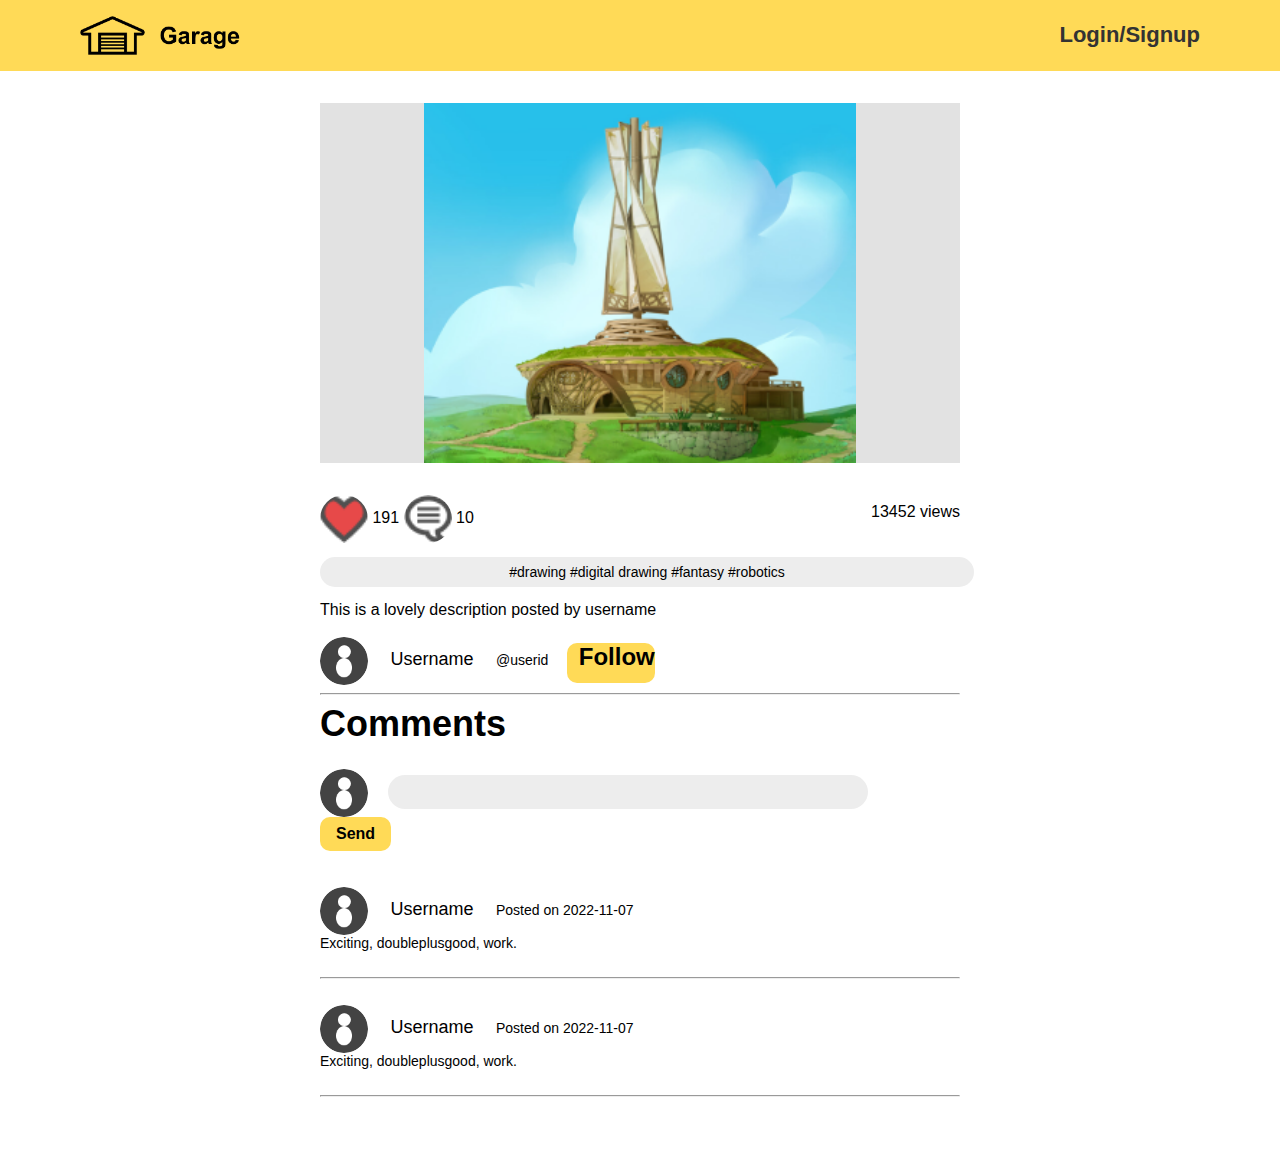
<file: detail.html>
<html>
    <head>
        <title>Header</title>
        <link rel="stylesheet" href="css/css.css">
    </head>

    <body>
        <!-- resource: https://www.w3schools.com/howto/howto_js_topnav.asp -->
        <section class="navbar">
            <a class="logo" href="index.html"><img src="img/logo.png"></a>

            <!-- if didn't sign in -->
            <a class="active" href="login.html" ><b>Login/Signup</b></a>

            <!-- if sign in -->
            <!-- <a class="active"href="profile.html"><img src="img/icon.png"></a> -->
            <!-- <a class="active" href="upload-image.html"><img src="img/new_post.png"></a> -->
        </section>

        <section class="detail">
            <section class="picture">
                <img src="img/example-image2.png">
            </section>
            <section class="description">
                <img src="img/liked.png">
                <label>191</label>
                <img src="img/comment.png">
                <label>10</label>
                <label class="view">13452 views</label>
                <section class="tags">
                    <p>#drawing #digital drawing #fantasy #robotics</p>
                </section>
                <p>This is a lovely description posted by username</p>
                <br><img src="img/icon.png">
                <label class="username"><a href="user-profile.html">Username</a></label>
                <label class="userid"> @userid</label>
                <button class ="selected" type="follow" value="follow"><strong>Follow</strong></button>
            </section>
            <hr>
            <section class="user-comments">
                <h1>Comments</h1>
                <section class="my-comment">
                    <img src="img/icon.png">
                    <input type="comments" placeholder="">
                    <button class ="selected" type="send" value="send"><strong>Send</strong></button>
                </section><br><br>
                <section class="all-comment">
                    <img src="img/icon.png">
                    <label class="username"><a href="user-profile.html">Username</a></label>
                    <label class="date"> Posted on 2022-11-07</label>
                    <p>Exciting, doubleplusgood, work.</p>
                    <br><hr><br>
                    <img src="img/icon.png">
                    <label class="username"><a href="user-profile.html">Username</a></label>
                    <label class="date"> Posted on 2022-11-07</label>
                    <p>Exciting, doubleplusgood, work.</p>
                    <br><hr><br>
                </section>
            </section>
        </section>
    </body>
</html>
</file>
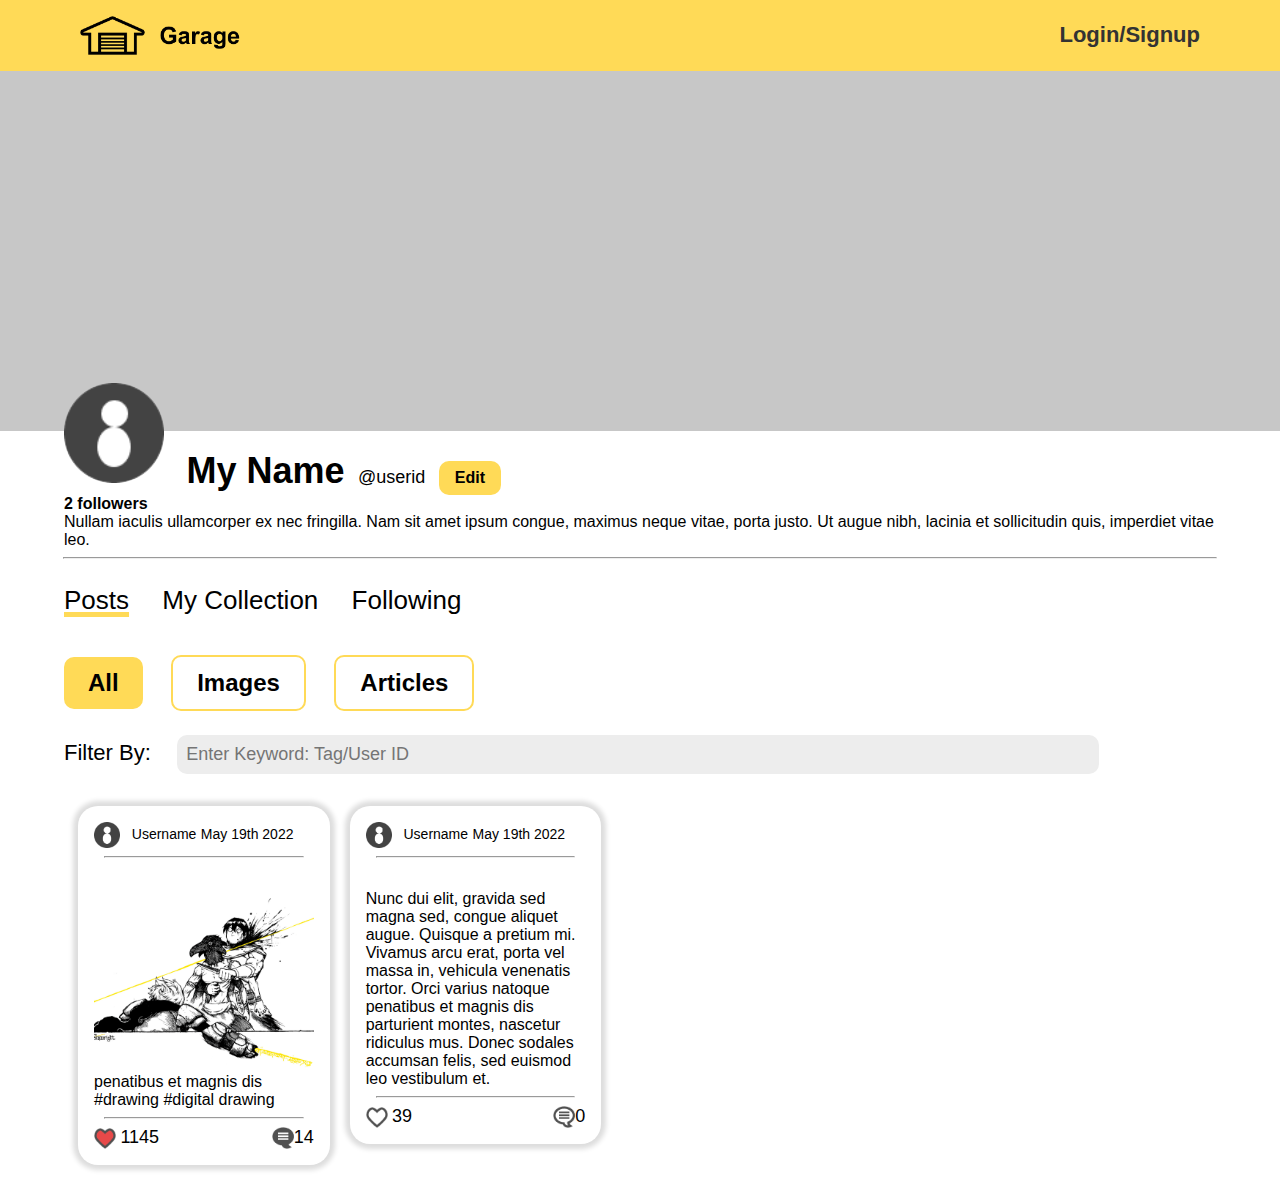
<file: profile.html>
<html>
    <head>
        <title>Header</title>
        <link rel="stylesheet" href="css/css.css">
    </head>

    <body>
        <!-- resource: https://www.w3schools.com/howto/howto_js_topnav.asp -->
        <section class="navbar">
            <a class="logo" href="index.html"><img src="img/logo.png"></a>

            <!-- if didn't sign in -->
            <a class="active" href="login.html" ><b>Login/Signup</b></a>

            <!-- if sign in -->
            <!-- <a class="active"href="profile.html"><img src="img/icon.png"></a> -->
            <!-- <a class="active" href="upload-image.html"><img src="img/new_post.png"></a> -->
        </section>

        <section class="profile">
            <section class="banner">
                <!-- img or grey background-->
                <img src="img/banner.png">
            </section>
            <section class="bio">
                <img src="img/icon.png">
                <label class="username"><strong>My Name</strong></label>
                <label class="userid">@userid</label>
                <button class ="selected" type="edit" value="edit"><strong>Edit</strong></button>
                <p class="follower"><strong>2 followers</strong></p>
                <p>Nullam iaculis ullamcorper ex nec fringilla. Nam sit amet ipsum congue, maximus neque vitae, porta justo. Ut augue nibh, lacinia et sollicitudin quis, imperdiet vitae leo. </p>
            </section>
            <hr>
            <section class="post">
                <section class="sub-nav">
                    <a class="select-page">Posts</a>
                    <a class="">My Collection</a>
                    <a class="">Following</a>
                </section>
                <section class="sub-button">
                    <button href="" class ="selected" type="button"><strong>All</strong></button>
                    <button href="" class ="unselected" type="button"><strong>Images</strong></button>
                    <button href="" class ="unselected" type="button"><strong>Articles</strong></button>
                </section>
                <section class="search">
                    <label>Filter By:</label>
                    <input type="search-bar" placeholder="Enter Keyword: Tag/User ID">
                </section>
            </section>
            <section class="all">
                <!-- reference: https://www.w3schools.com/css/tryit.asp?filename=trycss3_flexbox_image_gallery -->
                <div class="row">
                    <div class="column">
                        <div class="post-image">
                            <div class="user" href="detail.html">
                                <img src="img/icon.png">
                                <label class="username"><a href="user-profile.html">Username</a></label>
                                <label class="date"> May 19th 2022</label>
                                <hr>
                            </div>
                            <div class="content">
                                <a href="detail.html"><img src="img/example-image1.png"></a>
                                <p>penatibus et magnis dis #drawing #digital drawing</p>
                                <hr>
                            </div>
                            <div class="bottom">
                                <img src="img/liked.png">
                                <label>1145</label>
                                <label class="comment">14</label>
                                <img src="img/commented.png" class="comment">
                            </div>
                        </div>
                    </div>
                    <div class="column">
                        <div class="post-thought">
                            <div class="user">
                                <img src="img/icon.png">
                                <label class="username"><a href="user-profile.html">Username</a></label>
                                <label class="date"> May 19th 2022</label>
                                <hr>
                            </div>
                            <div class="content">
                                <a href="detail.html"><p>Nunc dui elit, gravida sed magna sed, congue aliquet augue. Quisque a pretium mi. Vivamus arcu erat, porta vel massa in, vehicula venenatis tortor. Orci varius natoque penatibus et magnis dis parturient montes, nascetur ridiculus mus. Donec sodales accumsan felis, sed euismod leo vestibulum et. </p>
                                </a><hr>
                            </div>
                            <div class="bottom">
                                <img src="img/like.png">
                                <label>39</label>
                                <label class="comment">0</label>
                                <img src="img/comment.png" class="comment">
                            </div>
                        </div>
                    </div>
                    <div class="column">

                    </div>
                    <div class="column">

                    </div>
                </div>
            </section>
        </section>

    </body>
</html>
</file>
<file: css/css.css>
/*////////////OVERWRITE DEFAULT STYLES/////////////////////*/
html{font-family:Arial,sans-serif;}

body,div,dl,dt,dd,ul,ol,li,h1,h2,h3,h4,h5,h6,pre,form,fieldset,input,textarea,p,blockquote,th,td,figure{ margin:0; padding:0;}

ul, ol{ list-style:none;}

a{ text-decoration: none;color: black; }

ul li{ word-break: break-all; }
/*/////////////////////////////////////////////////////////*/

h1{
    margin-top: 0.5rem;
    margin-bottom: 1.5rem;
}
button{
    cursor: pointer;

    background-color:#fff;
    border-style: solid;
    border-color: #FFDA57;
    font-size: 24px;
    padding-top: .5em;
    padding-bottom: .5em;
    padding-left: 1em;
    padding-right: 1em;
    border-radius: 10px
}
.section-workInteractButtons button{
    max-width: 5rem;
}
#button-cancelFollowing{
    margin:0;
    margin-top: 0.5rem;
}
.section-bio-left p{
    margin-top: 0.5rem;
}
/*/////////////////////////////////////////////////////////*/
.flex{
    display: flex;
    flex-wrap: wrap;
}
.flex_center_align_horizontal{
    /*justify-content: center;*/
    align-items: center;
}
.flex_center_align_vertical{
    justify-content: center;
}
.flex_space_between{
    justify-content: space-between;
}
.flex-column{
    flex-direction: column;
}
.flex-row{
    flex-direction: row;
}
.flex-full{
    flex: 1;
}
/*/////////////////////////////////////////////////////////*/


/*/////////////////////////////////////////////////////////*/
figure img, img{
  /*width: 100%;*/
  max-width: 100%;
  height: auto; 
}
.description button{
/*    display: flex;*/
    background-color: none;
    border:none;
    padding-top: 0;
    padding-left: 0.75rem;
    padding-right: 0;
}
.description button img{
    width:1.75rem;
    height: 1.75rem;
    margin-right: 0.5rem;
    border-radius: 0;
}
.logo img{
    width: 10rem;
}
.hidden{
    display: none;
}
.style-selected-underline{
    text-decoration: underline solid #FFDA57 5px;
}
.style-warning{
    color: red;
    font-size: 1rem;
}

.search button{
    margin: 0 0 0 0.5rem !important;
}

.button-nav-profile{
    margin-right: 1rem;
}
.button-nav-profile img{
    width: 3rem;
    height: 3rem;
    max-width: 5rem;
    max-height: 5rem;
    border-radius: 3rem;
    object-fit: cover;
}
.button-nav-newPost{
    padding:0.5rem;
    background-color: white;
    border-radius: 1rem;
    font-weight: bold;
}
.nav-userProfile{
    align-items: center;
}


.section-empty{
    font-size: 6rem;
    font-weight: bold;
    color:grey;
    text-align: center;
/*    margin:1rem 4rem;*/
}
.section-bio-left{
    align-items: center;
}
.section-userWorkDisplay{
    columns: 4;
    column-gap: 1rem;
    flex: 1 1 100%;
    margin: 1rem 0;
    max-width: 75rem;
}


.section-form-edit{
    position: fixed;
    top:0;
    bottom:0;
    background-color: rgb(0,0,0,0.75);
    width:100%;
    height: 100%;
    justify-content: center;
    align-items: center;
}
.section-form-edit .form-titlebar{
    align-items: center;
    margin:1rem 0;
}
.section-form-edit .form-titlebar h1{
    margin:0;
}
.section-form-edit .form-titlebar a{
    margin-left: 2rem;
}
.section-form-edit form{
    justify-content: center;
    padding:2rem;
    background-color: white;
    border-radius: 3rem;
}
#form-editProfile .upload-image-box{
    height:6rem;
    margin-bottom: 1rem;
    align-items: center;
}
#form-editProfile input{
    padding:0.5rem;
    border-radius: 2rem;
    margin-bottom: 1rem;
}


@media screen and (max-width: 1000px) and (min-width:800px){
    .section-userWorkDisplay{
        columns: 3;
        column-gap: 1.5rem;
        flex: 1 1 100%;
        margin: 1rem 0;
    }
}

@media screen and (max-width: 800px) and (min-width: 600px){
    .section-userWorkDisplay{
        columns: 2;
        column-gap: 1.5rem;
        flex: 1 1 100%;
        margin: 1rem 0;
    }
}

@media screen and (max-width: 600px) {
    .section-userWorkDisplay{
        columns: 1;
        column-gap: 1.5rem;
        flex: 1 1 100%;
        margin: 1rem 0;
    }
}

.section-userWorkDisplay-Box{
    border-radius: 1rem;
    margin-bottom: 1rem;
    padding: 1rem;
    background-color: white;
    filter: drop-shadow(0 0 0.25rem grey);
    break-inside: avoid;
/*    max-width: 16rem;*/
}
.section-uploaderInfo{
    align-items: center;
    padding-bottom: 0.5rem;
    border-bottom: 2px solid #EEEEEE;
}
.section-uploaderInfo img{
    width: 2rem;
    height: 2rem;
    max-width: 3rem;
    max-height: 3rem;
    object-fit: cover;
    border-radius: 3rem;
}
.section-uploaderInfo img, .section-uploaderInfo h4{
    margin-right: 0.5rem;
}
.section-uploaderInfo p{
    font-size: 0.75rem;
}

.section-workdisplay{
    padding-bottom: 0.5rem;
    border-bottom: 2px solid #EEEEEE;   
}
.section-workdisplay h3{
    margin: 0.5rem 0;
}
.section-workdisplay p{
    font-size: 0.75rem;
    margin: 0.5rem 0;
    max-width: 100%;
    max-height: 8rem;
    overflow-y: hidden;
}
.section-workdisplay a{
    display: flex;
    align-items: center;
    font-size: 0.5rem;
}
.section-workdisplay a img{
    margin-right: 0.5rem;
    width: 100%;
/*    max-height: 10rem;
    object-fit: cover;*/
}

.section-workInteractButtons{
    justify-content: space-between;
    margin-top: 0.5rem;
}
.section-workInteractButtons button{
    display: flex;
    background: none;
    border: none;
    align-items: center;    
}



.section-workInteractButtons.section-projectpost button{
    display: flex;
    justify-content: center;
    padding: 0.5rem;
    border-radius: 1rem;
    width: 100%;
    background-color: #FFDA57;
    font-weight: bold;
}
.section-workInteractButtons img{
    margin-right: 0.25rem;
    height: 1.5rem;
}

.section-userInfo-text{
    margin-left: 2rem;
    margin-top: 1rem;
    flex-basis: 65%;
}
.section-userInfo-text div{
    align-items: center;
    margin-bottom: 1rem;
}
.section-userInfo-text button{
    margin-top: 0 !important;
}
.section-userInfo-text h1{
    margin: 0;
    margin-right: 0.5rem;
}
.section-userInfo-text p{
    margin-right: 0.5rem;
}

.all-comment{
    padding-bottom: 2rem;
}
.comment-title{
    font-size: 1.5rem;
    margin: 2rem 0 1rem 0;
}
.section-commentUnit{
    padding: 1rem 0;
    border-bottom: 1px solid grey;
}
.section-comment-content{
    margin-left: 1rem;
    flex-basis: 80%;
}
.section-comment-content div{
    margin-bottom: 0.5rem;
}
.section-comment-content div a{
    font-weight: bold;
    font-size: 1.25rem;
}
.section-comment-content div p,.section-comment-content div a{
    margin-right: 0.5rem;
}

.user-desc{
    margin-bottom: 0.5rem;
}
.login-area input, .signup-area input{
    margin-bottom: 1rem;
}
.login-area button, .signup-area button{
    margin-bottom: 1.5rem;
}
#logout{
    background:none;
}
/*/////////////////////////////////////////////////////////*/





/* header */
.navbar {
    overflow: hidden;
    background-color:#FFDA57;
    list-style-type: none;
    margin: 0;
    padding: 1rem 5rem;
    justify-content: space-between;
    align-items: center;
}

.navbar a {
    float: left;
    color: #333;
    text-align: center;
    /*padding: 20px 30px;*/
    text-decoration: none;
    font-size: 22px;
}

.navbar a.active {
    float: right;
    margin-top:.25em;
}

a.active:hover {
    background-color: #ddd;
}

/* img {
    height: 40px;
    width: auto;
}*/

/* log in, sign up */
.login, .signup{
    width: 100%;
    justify-content: center;
    align-items: center;
    text-align: center;
}
.login form, .signup form, .signup .success-info{
    margin:8rem 10rem;
    width: 30%;
}
.success-info{
    align-items: center;
}
.success-info a{
    margin-right: 2rem;
}
/* reference: https://www.w3schools.com/cssref/css3_pr_box-shadow.php */
.login-area, .signup-area{
    padding: 2em;
    border-style:none;
    border-radius: 20px;
    box-shadow: 0px 0px 10px 10px #ddd;
    margin-bottom: 2em;
}

h1{
    font-size: 36px;
}

.login h3, .signup h3{
    font-size: 24px;
    float: left;
}

.login input, .signup input{
    width: 100%;
    height: auto;
    background-color: #EDEDED;
    border-style: none;
    border-radius: 20px;
    font-size: 18px;
    padding: .5em;
}

.login button, .signup button{
    margin-top: 0.5rem;   
}

.selected {
    background-color:#FFDA57;
    border-style: none;
    font-size: 24px;
    padding-top: .5em;
    padding-bottom: .5em;
    padding-left: 1em;
    padding-right: 1em;
    border-radius: 10px
}

.login a, .signup a{
    color: #D16B0C;
    text-decoration: none;
    font-size: 18px;
}

/* index */
.index{
    margin: 5em;
    margin-top: 2.5rem;
}

.unselected{
    background-color:#fff;
    border-style: solid;
    border-color: #FFDA57;
    font-size: 24px;
    padding-top: .5em;
    padding-bottom: .5em;
    padding-left: 1em;
    padding-right: 1em;
    border-radius: 10px
}

.index button{
    margin-right: 1em;
}

.index input{
    width: 70%;
    height: auto;
    background-color: #EDEDED;
    border-style: none;
    border-radius: 10px;
    font-size: 18px;
    padding: .5em;
    margin-right: 0.5rem;
}

.index .top{
    margin-bottom: 2em;
}
.top{
    margin-bottom: 2rem !important;
    margin-top: 5rem !important;
}
.index label, .profile .post label, .user-profile .post label{
    font-size: 22px;
    margin-right: 1em;
}

.index .search{
    margin-bottom: 5em;
}

.index .row, .profile .row, .user-profile .row{
    display: flex;
    flex-wrap: wrap;
    padding: 0 4px;
}

.column {
    flex: 22%;
    max-width: 22%;
    padding: 0 10px;
}

.column .post{
    margin-top: 8px;
    vertical-align: middle;
}

.post-image .user img, .post-thought .user img{
    width: 12%;
    height: auto;
    vertical-align: middle;
}

.post-image .user .username, .post-thought .user .username {
    font-size: 14px;
}

.post-image .user .date, .post-thought .user .date{
    font-size: 14px;
}

.content{
    margin-top: 2em;
}

.content img{
    width: 100%;
    height: auto;
}

.post-image, .post-thought{
    border-style:none;
    border-radius: 20px;
    box-shadow: 0px 0px 5px 5px #ddd;
    padding: 1em;
    margin-bottom: 2em;
    
}

.post-image .bottom img, .post-thought .bottom img{
    width: 10%;
    height: auto;
    vertical-align: middle;
}

.post-image .bottom label, .post-thought .bottom label{
    font-size: 18px;
}

.post-image .comment, .post-thought .comment{
    float: right;
}

.post-thought a{
    text-decoration: none;
    color: #000
}

/* upload */
.upload{
    margin: 5em;
    margin-top: 1rem;
}

.upload .top{
    margin-bottom: 2em;
}

.upload label{
    font-size: 26px;
    margin-right: 1em;
}

.upload a, .profile .sub-nav, .user-profile .sub-nav{
    font-size: 26px;
    margin-right: 1em;
}

.upload .select-page, .profile .sub-nav .select-page, .user-profile .sub-nav .select-page{
    text-decoration: underline solid #FFDA57 5px;
}

.upload .unselect-page{
    text-decoration: none;
    color: #A0A0A0;
}

.upload h3{
    font-size: 24px;
}

.upload-image-box{
    width: 100%;
    height: 10rem;
    background-color: #EDEDED;
    border-style: none;
    border-radius: 20px;
    font-size: 18px;
    justify-content: center;
    align-items: center;
/*    padding-top: 10%;
    padding-left: 40%;*/
}

.upload-tag{
    width: 100%;
    height: auto;
    background-color: #EDEDED;
    border-style: none;
    border-radius: 20px;
    font-size: 18px;
    padding: .5em;
}

.upload-des-box{
    width: 100%;
    height: 20%;
    background-color: #EDEDED;
    border-style: none;
    border-radius: 20px;
    font-size: 18px;
    padding: .5em;
}

.upload .bottom{
    text-align: center;
    margin-top: 2em;
}

/* detail */
.detail{
    width: 50%;
    margin-left: auto;
    margin-right: auto;
}
.picture img{
    margin-left: auto;
    margin-right: auto;
    width: auto;
    height: 40%;
    display: block;
}

.picture {
    background-color: #E2E2E2;
    margin-top: 2em;
    margin-bottom: 2em;
}

.description img, .user-comments img{
    width: 3rem;
    height: 3rem;
    border-radius: 3rem;
    object-fit: cover;
    vertical-align: middle;
}

.view {
    float: right;
    margin-top: .5em;
}

.tags {
    width: 100%;
    height: auto;
    background-color: #EDEDED;
    border-style: none;
    border-radius: 20px;
    font-size: 14px;
    padding: .5em;
    margin-top: 1em;
    margin-bottom: 1em;
    text-align: center;
}

.description .username, .user-comments .username{
    font-size: 18px;
    margin-right: 1em;
    margin-left: 1em;
}

.description .userid, .user-comments .date{
    font-size: 14px;
    margin-right: 1em;
}

.user-comments button {
    background-color:#FFDA57;
    border-style: none;
    font-size: 16px;
    padding-top: .5em;
    padding-bottom: .5em;
    padding-left: 1em;
    padding-right: 1em;
    border-radius: 10px
}

.my-comment input{
    width: 75%;
    height: auto;
    background-color: #EDEDED;
    border-style: none;
    border-radius: 20px;
    font-size: 16px;
    padding: .5em;  
    margin-left: 1em;
    margin-right: 1em;
}

.all-comment p{
    font-size: 14px;
}

/* profile page */
.profile .banner, .user-profile .banner{
    background-color: #C7C7C7;
    margin-left: auto;
    margin-right: auto;
    width: auto;
    height: 40%;
    display: block;
}
.user-profile .banner img{
    width: 100%;
    height: 100%;
    object-fit: cover;
}
.profile .bio, .user-profile .bio{
    width: 90%;
    margin-left: auto;
    margin-right: auto;
}

.profile .bio img, .user-profile .bio img{
    height: 100px;
    width: 100px;
    margin-top: -3em;
    border-radius: 3rem;
    object-fit: cover;
}

.profile .username, .user-profile .username{
    font-size: 36px;
    margin-left: .5em;
}

.profile .userid, .user-profile .userid{
    font-size:18px;
    margin-left: .5em;
    margin-right: .5em;
}

.profile .bio button, .user-profile .bio button{
    background-color:#FFDA57;
    border-style: none;
    font-size: 16px;
    padding-top: .5em;
    padding-bottom: .5em;
    padding-left: 1em;
    padding-right: 1em;
    border-radius: 10px;
    margin-top: 1rem;
}

.profile .follower{
    margin-top: 0;
}

.user-profile .follower{
    margin-top: 0;
    /*margin-left: 1.75em;*/
}

.user-profile .bio button{
    margin-left: .5em;
}

.profile .post, .user-profile .post{
    width: 90%;
    margin-left: auto;
    margin-right: auto;
}

.profile .post .sub-nav , .user-profile .post .sub-nav{
    margin-bottom: 1.5em;
    margin-top: 1em;
}

.profile .post .sub-nav a, .user-profile .post .sub-nav a{
    margin-right: 1em;
}

.profile .post button, .user-profile .post button{
    margin-right: 1em;
    margin-bottom: 1em;
}

.profile input, .user-profile input{
    width: 80%;
    height: auto;
    background-color: #EDEDED;
    border-style: none;
    border-radius: 10px;
    font-size: 18px;
    padding: .5em;
}

.profile hr, .user-profile hr{
    width: 90%;
}

.profile .all, .user-profile .all{
    width: 90%;
    margin-left: auto;
    margin-right: auto;
    margin-top: 2em;
}
</file>
